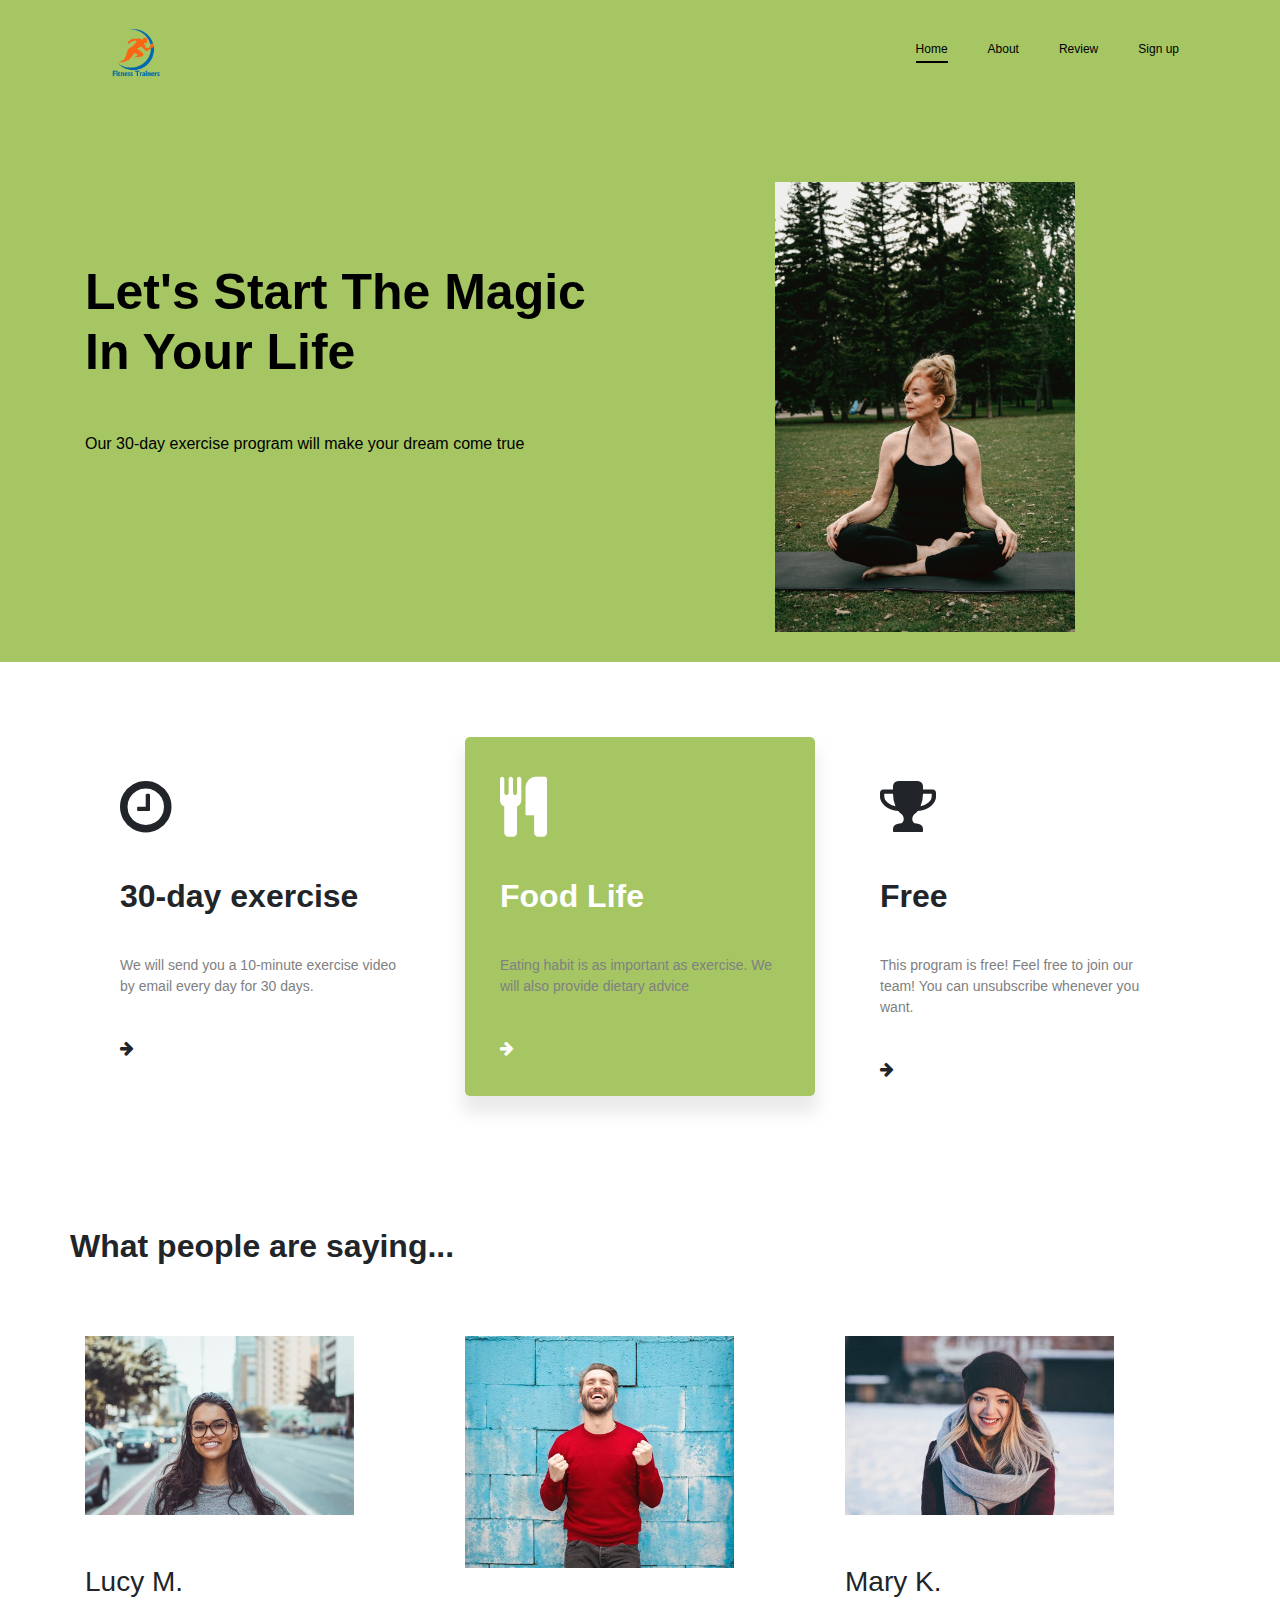
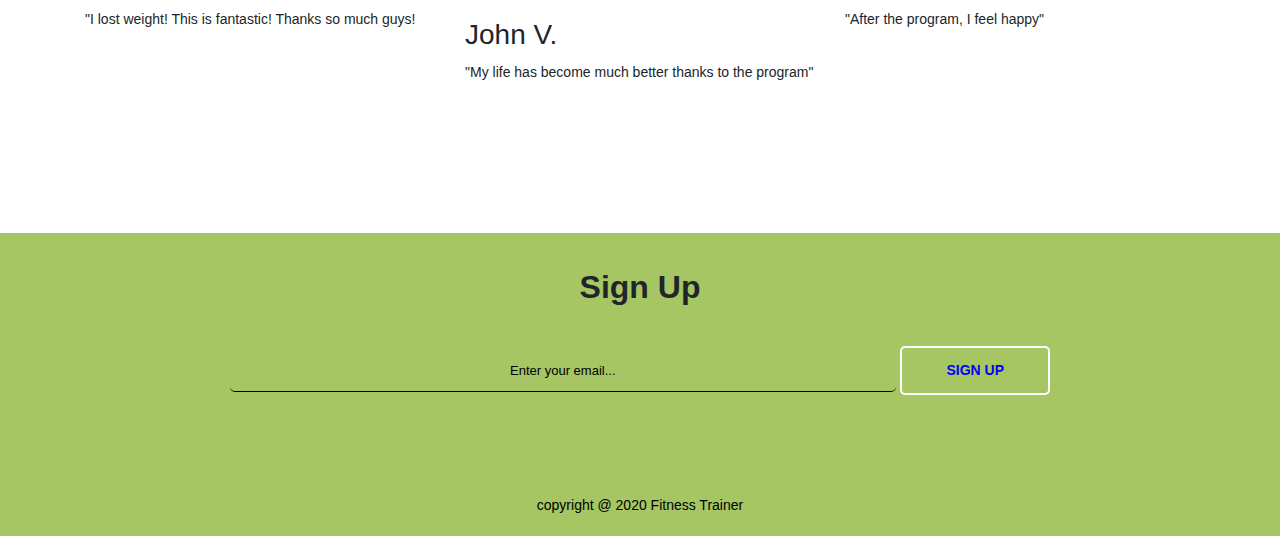
<file: index.html>
<!DOCTYPE html>
<html>
<head>
	<!--Required meta tags-->
	<meta charset="utf-8">
	<meta name="viewport" content="width=device-width, initial-scale=1,shrink-to-fit=no">


    <!-- Google Fonts -->
    <link href="https://fonts.googleapis.com/css?family=Montserrat" rel="stylesheet">

	 <!-- Bootstrap CSS from a CDN. This way you don't have to include the bootstrap file yourself -->
    <link rel="stylesheet" href="https://stackpath.bootstrapcdn.com/bootstrap/4.4.1/css/bootstrap.min.css" integrity="sha384-Vkoo8x4CGsO3+Hhxv8T/Q5PaXtkKtu6ug5TOeNV6gBiFeWPGFN9MuhOf23Q9Ifjh" crossorigin="anonymous">

    <script src="https://code.jquery.com/jquery-3.4.1.slim.min.js" integrity="sha384-J6qa4849blE2+poT4WnyKhv5vZF5SrPo0iEjwBvKU7imGFAV0wwj1yYfoRSJoZ+n" crossorigin="anonymous"></script>
	
	<script src="https://stackpath.bootstrapcdn.com/bootstrap/4.4.1/js/bootstrap.min.js" integrity="sha384-wfSDF2E50Y2D1uUdj0O3uMBJnjuUD4Ih7YwaYd1iqfktj0Uod8GCExl3Og8ifwB6" crossorigin="anonymous"></script>

	<link rel="stylesheet" type="text/css" href="style.css">
	<link rel="stylesheet" type="text/css" href="https://stackpath.bootstrapcdn.com/font-awesome/4.7.0/css/font-awesome.min.css">
	<title>Fitness Trainer</title>
</head>
<body>
	<section class="header">
		<div class="container">
			<!--navbar-->
			<nav class="navbar navbar-expand-lg navbar-light">
  				<a class="navbar-brand" href="#"><img src="logo.png"></a>
				<button class="navbar-toggler" type="button" data-toggle="collapse" data-target="#navbarNav" aria-controls="navbarNav" aria-expanded="false" > 
				<i class="fa fa-bars"></i>

 				</button>
 				<div class="collapse navbar-collapse" id="navbarNav">
    				<ul class="navbar-nav ml-auto text-right">
     					<li class="nav-item">
        					<a class="nav-link active-home" href="#">Home</a>
      					</li>
					
      					<li class="nav-item">
        					<a class="nav-link" href="#">About</a>
     				 	</li>
					<li class="nav-item">
        					<a class="nav-link" href="#">Review</a>
     				 	</li>
      					<li class="nav-item">
       						<a class="nav-link" href="#">Sign up</a>
      					</lis>
   					</ul>
 				</div>
			</nav>

			<div class="row banner">
				<div class="col-md-6">
					<h1>Let's Start The Magic In Your Life</h1>
					<p> Our 30-day exercise program will make your dream come true</p>
				</div>
				<div class="col-md-6 text-center">
					<img src="fit1.jpg" class="img-fluid">
				</div>
			</div>
	</section>


	<section class="service">
		<div class="container">

			<div class="row">
				<div class="col-md-4">
					<div class="service-box">
						<i class="fa fa-clock-o"></i>
						<h2 >30-day exercise</h2>
						<p>We will send you a 10-minute exercise video by email every day for 30 days.</p>
						<i class=" fa fa-arrow-right"></i>
					</div>
				</div>

				<div class="col-md-4">
					<div class="service-box active-service">
						<i class="fa fa-cutlery"></i>
						<h2> Food Life</h2>
						<p>Eating habit is as important as exercise. We will also provide dietary advice</p>
						<i class=" fa fa-arrow-right"></i>

					</div>
				</div>

				<div class="col-md-4">
					<div class="service-box">
						<i class="fa fa-trophy"></i>
						<h2>Free</h2>
						<p>This program is free! Feel free to join our team! You can unsubscribe whenever you want.</p>
						<i class=" fa fa-arrow-right"></i>
					</div>
				</div>
			</div>
		</div>
	</section>


	<section class="feature">
		<div class="container">
			<div class="row">
				<div class="co-md-12 text-center">
					<h2 class="title">What people are saying...</h2>
				</div>
				
			</div>
			<div class="row">
				<div class="col-md-4">
					<div class="feature-box">
						<img src="img1.jpeg" class="img-fluid">
						<h3>Lucy M.</h3>
						<p>"I lost weight! This is fantastic! Thanks so much guys!</p>
					</div>
				</div>
				<div class="col-md-4">
					<div class="feature-box">
						<img src="img3.jpeg" class="img-fluid">
						<h3>John V.</h3>
						<p>"My life has become much better thanks to the program"</p>
						
					</div>
				</div>
				<div class="col-md-4">
					<div class="feature-box">
						<img src="img2.jpeg" class="img-fluid">
						<h3>Mary K.</h3>
						<p>"After the program, I feel happy"</p>
						
					</div>
				</div>
			</div>
		</div>
	</section>


	<section class="footer text-center">
		<div class="container">
			<h2>Sign Up</h2>
			<form>
				<input type="email" class="express-btn" placeholder="Enter your email...">
				<a href="https://mailchi.mp/8456c83bfb58/fitness-trainer" class="express-btn title">SIGN UP</a>
				<small>copyright @ 2020 Fitness Trainer</small>
			</form>
		</div>		
	</section>
</body>
</html>
</file>
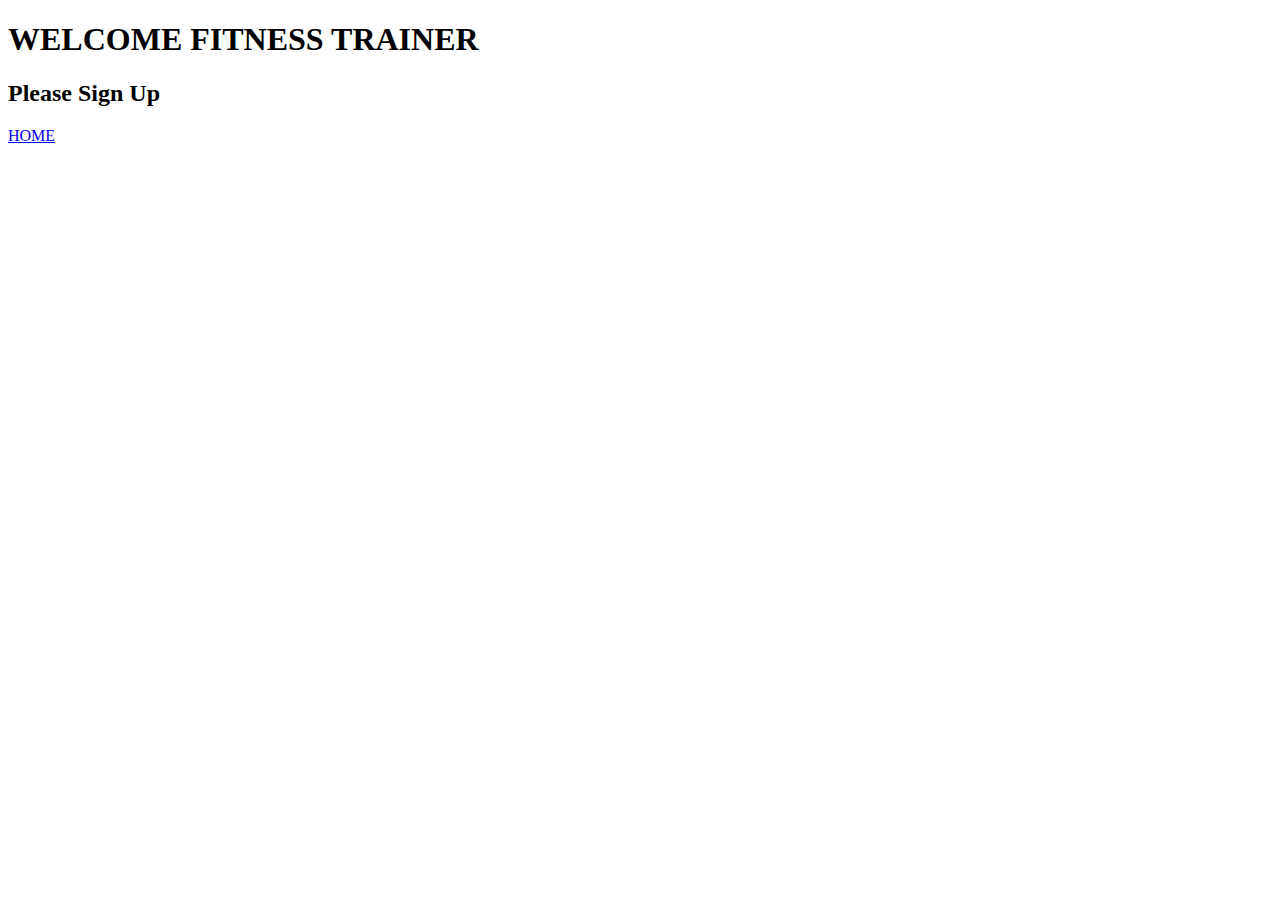
<file: first.html>
<!DOCTYPE html>
<html>
<head>
	<title>welcome</title>
</head>
<body>
	<h1>WELCOME FITNESS TRAINER</h1>
	<h2>Please Sign Up</h2>
	<a href="file:///C:/Users/Home/Desktop/new-web/index.html?#">HOME</a>

</body>
</html>
</file>
<file: style.css>
*{
	margin: 0;
	padding: 0;
}

/*navbar*/
.header{
	background: #A5C663;
}
.navbar{
	padding-top: 20px;
}
.nav-item{
	margin-left: 40px;
	margin-bottom: 10px;
}
.nav-link{
	color: black !important;
	font-size: 12px  !important;
	padding: 0 0 5px 0  !important;
	display: unset  !important;
}
.navbar-brand img{
	width: 70px;

}
.fa-bars{
	color: black;
	font-size:40px !important;
}
.navbar-toggler{
	bottom: 0  !important;
	outline: none  !important;
}
.active-home{
	border-bottom: 2px solid black;
}
.nav-link:hover{
	border-bottom: 2px solid black;
}



.banner{
	margin-top: 8%;
	color: black;
}
.banner h1{
	margin: 80px 0 50px;
	font-weight: 600;
	font-size: 50px;
}
.banner img{
	max-height: 450px;
	margin-bottom: 30px;
}
.express-btn{
	padding :12px;
	width: 150px;
	display :inline-block;
	background:#A5C663;
	text-decoration: none;
	color: blue;
	border:2px solid #fff;
	border-radius: 5px;
	text-align: center;
	margin-top: 30px;
	font-size: 14px;
	margin-bottom: 20px !important;
}
.banner a{
	padding :12px;
	width: 150px;
	display :inline-block;
	background:green;
	text-decoration: none;
	color: #000;
	border:2px solid #fff;
	border-radius: 5px;
	text-align: center;
	margin-top: 30px;
	font-size: 14px;
	margin-right: 5px;

}
.banner a:hover{
	color: #fff;
}

/*--------service--------*/

.service{
	margin: 75px 0;
}
/*.title{
	text-align: center;
	font-weight: bold;
	margin-bottom: 30px;
}
.subtitle{
	text-align: center;
	font-size: 15px;
	margin-bottom: 70px;
}*/
.service-box{
	padding: 0 35px;
	cursor: pointer;
	margin-bottom: 10px;
	transition: .4s !important;
}
.fa-clock-o{
	font-size: 60px !important;
	margin-bottom: 40px !important;
	margin-top: 40px !important;
}
.fa-cutlery{
	font-size: 60px !important;
	margin-bottom: 40px !important;
	margin-top: 40px !important;

}
.fa-trophy{
	font-size: 60px !important;
	margin-bottom: 40px !important;
	margin-top: 40px !important;
}
.fa-arrow-right{
	margin-bottom: 40px !important;
}
.service-box fa-clock-o{
	width: 60px ;
	margin-top: 65px;
	margin-bottom: 45px;
	font-size: 60px !important;
}
.service-box h2{
	margin-bottom: 40px;
	font-weight: bold;
}
.service-box p{
	font-size: 14px;
	color: #808080;
	margin-bottom: 40px;
}
.service-box:hover ,.active-service{
	background: #A5C663;
	border-radius: 5px;
	color: #fff !important;
	box-shadow: 0 15px 15px 2px rgba(213,213,213,0.5);
}
.service-box:hover p{
	color: #fff !important;
}
.active-service{
	color: #fff;
}



/*----------feature----------*/

.title{
	text-align: center !important;
	font-weight: bold;
	margin-bottom: 30px !important;

}
.feature{
	margin: 100px 0;
}
.feature h2{
	margin-bottom: 70px !important;
}
.feature img{
	max-width: 77%;
	cursor: pointer;
	margin-bottom: 50px;
}
.feature p{
	margin-top: 10px;
	margin-bottom: 50px;
	font-size: 14px;
}


/*-------footer---------*/

.footer{
	background: #A5C663;
	padding-top: 5px;
}
.footer h2{
	font-weight: 600;
	margin-top: 30px;
	margin-bottom: 10px;
}
.footer input{
	width: 60%;
	background: transparent;
	outline: none;
	border: 0;
	border-bottom: 1px solid #000;
	padding: 10px;
	color: #fff;
	margin-bottom: 30px;
	text-align: center;
}
::placeholder{
	color: #000;
	font-size: 13px;
}
.footer button{
	padding: 6px;
	width: 180px;
	margin: auto;
	display: block;
	color:#000;
	border: 1px solid #000;
	font-size: 20px;
	background: transparent;
}
.footer small{
	font-size: 14px;
	padding: 70px;
	padding-bottom: 20px;
	color: #000;
	display: block;
}
.footer title{
	display: block;

}
</file>
